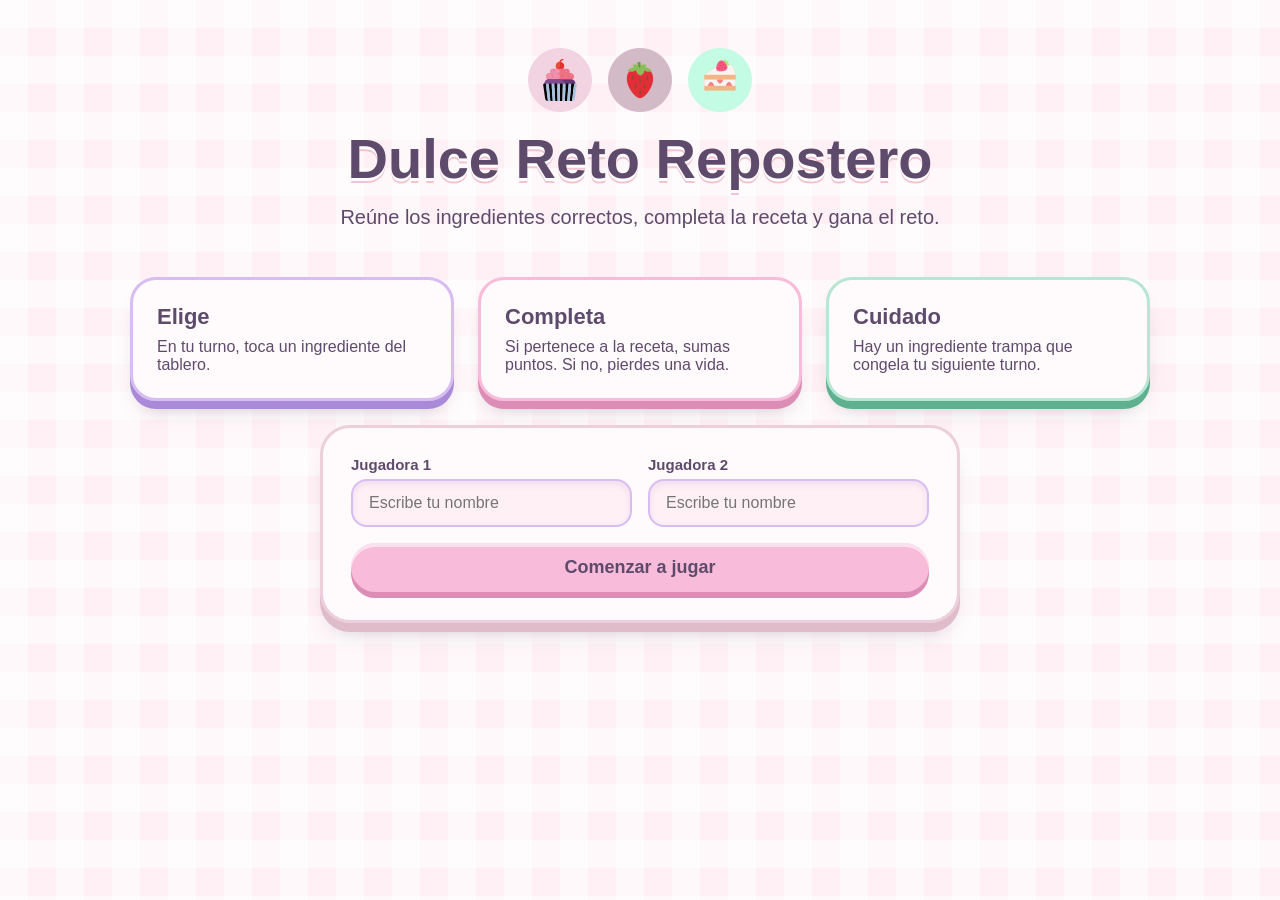
<file: index.html>
<!DOCTYPE html>
<html lang="es">

<head>
  <meta charset="UTF-8">
  <meta name="viewport" content="width=device-width, initial-scale=1.0">
  <title>Dulce Reto Repostero - Inicio</title>
  <link rel="stylesheet" href="style.css">
</head>

<body>

  <!-- encabezado, imágenes, título y subtítulo -->
  <header class="encabezado-inicio">
    <div class="decoracion" aria-hidden="true">
      <img src="img/cupcake.png" alt="cupcake" />
      <img src="img/fresa.png" alt="fresa" />
      <img src="img/pastel_fresa.png" alt="pastel_fresa" />
    </div>
    <h1>Dulce Reto Repostero</h1>
    <p class="subtitulo">Reúne los ingredientes correctos, completa la receta y gana el reto.</p>
  </header>


  <main class="pantalla">

    <!-- Instrucciones, 3 tarjetas (Elige, Completa, Cuidado)  -->
  <!-- El css les da un color distinto a cada una -->
    <section class="instrucciones">
      <article class="tarjeta">
        <h2>Elige</h2>
        <p>En tu turno, toca un ingrediente del tablero.</p>
      </article>
      <article class="tarjeta">
        <h2>Completa</h2>
        <p>Si pertenece a la receta, sumas puntos. Si no, pierdes una vida.</p>
      </article>
      <article class="tarjeta">
        <h2>Cuidado</h2>
        <!-- Regla C del taller, la trampa congela el siguiente turno -->
        <p>Hay un ingrediente trampa que congela tu siguiente turno.</p>
      </article>
    </section>

    <!--Formulario de registro-->
    <section class="formulario">
      <form class="registro" action="juego.html" method="get">
          <!-- Campo del jugador 1 -->
        <div class="campo">
          <label for="nombre1">Jugadora 1</label>
          <input id="nombre1" name="j1" type="text" placeholder="Escribe tu nombre">
        </div>
        <!-- Campo del jugador 2 -->
        <div class="campo">
          <label for="nombre2">Jugadora 2</label>
          <input id="nombre2" name="j2" type="text" placeholder="Escribe tu nombre">
        </div>
           <!-- Botón de envío, type="submit" abre juego.html con los nombres -->
        <button id="btn-comenzar" href="juego.html" class="boton boton-principal" type="submit">Comenzar a
          jugar</button>
      </form>
    </section>

  </main>







</body>

</html>
</file>
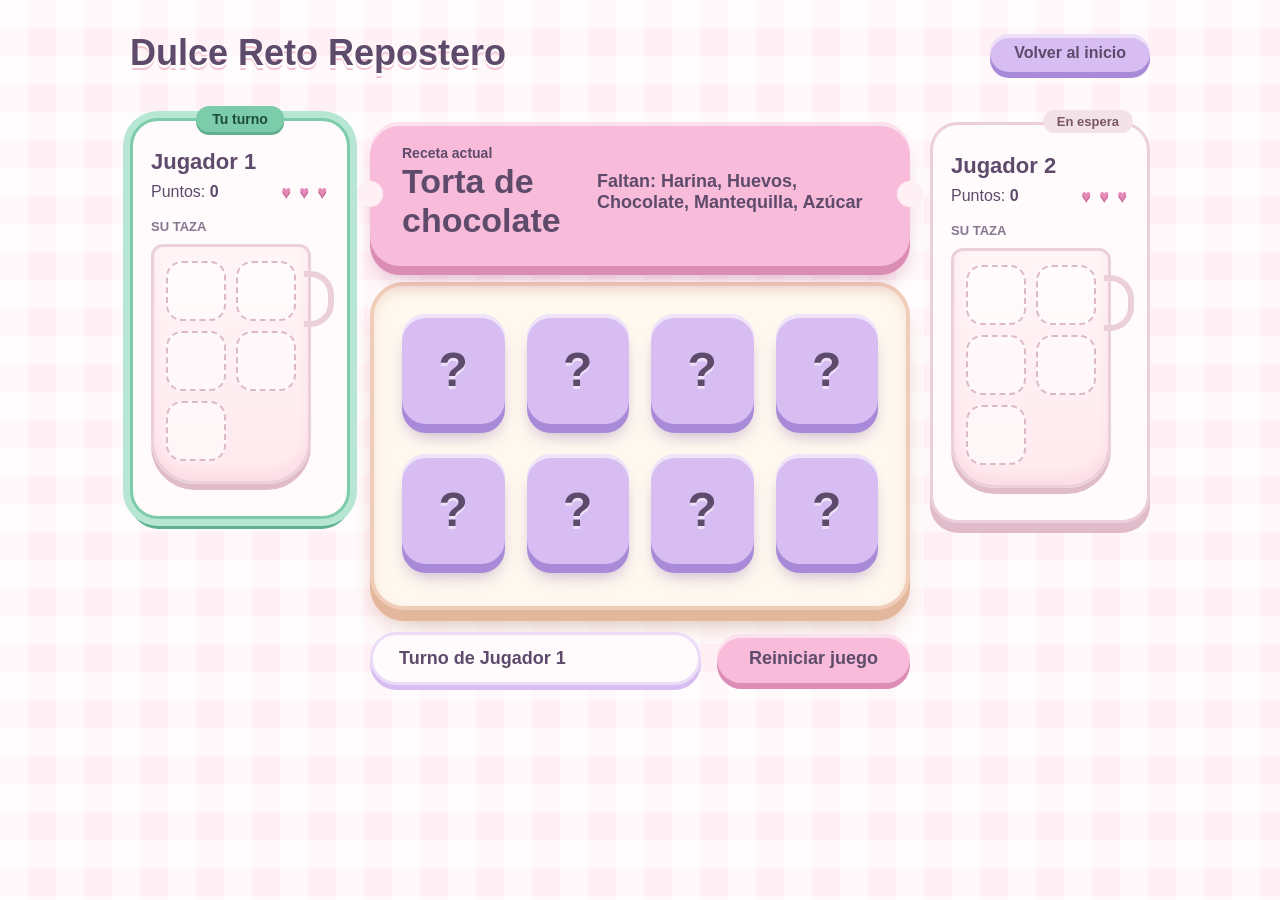
<file: juego.html>
<!DOCTYPE html>
<html lang="es">

<head>
  <meta charset="UTF-8">
  <meta name="viewport" content="width=device-width, initial-scale=1.0">
  <title>Dulce Reto Repostero - Juego</title>
  <link rel="stylesheet" href="style.css">
</head>

<body>

  <!-- encabezado, título y enlace para volver al inicio -->
  <header class="encabezado-juego">
    <h1>Dulce Reto Repostero</h1>
    <a id="btn-volver" class="boton boton-secundario" href="index.html">Volver al inicio</a>
  </header>


  <main class="pantalla">
<!-- Cuadrícula de 3 columnas: panel J1 - zona central - panel J2 -->
    <div class="area-juego">

      <!-- Panel de la jugadora 1 (izquierda) -->
        <!-- La clase "activa" marca de quién es el turno, JS la mueve entre paneles -->
      <article id="panelj1" class="panel activa">
        <div class="panel-titulo">
          <!-- JS reemplaza el nombre con el escrito en el inicio -->
          <h2 id="nombrej1">Jugador 1</h2>
           <!-- JS alterna el texto entre "Tu turno" y "En espera" -->
          <span id="etiquetaj1" class="etiqueta">Tu turno</span>
        </div>
        <div class="datos">
           <!-- Puntos y vidas, esas se actualizan desde actualizarMarcador() -->
          <span>Puntos: <strong id="puntosj1">0</strong></span>
          <span id="vidasj1" class="vidas">♥ ♥ ♥</span>
        </div>
        <p class="taza-label">SU TAZA</p>
         <!-- La taza, JS crea aquí un espacio por cada ingrediente de la receta
             y lo llena con el emoji cuando la jugadora acierta (dibujarTazas) -->
        <div id="tazaj1" class="taza">
          <div class="espacio"></div>
          <div class="espacio"></div>
          <div class="espacio"></div>
          <div class="espacio"></div>
        </div>
      </article>

      <!-- Zona central: receta + tablero + barra -->
      <div class="zona-central">

        <!-- Receta actual -->
           <!-- Tarjeta tipo ticket con el nombre de la receta y los ingredientes que faltan -->
        <section class="receta">
          <div>
            <span class="receta-etiqueta">Receta actual</span>
            <h2 id="nombre-receta">Torta de chocolate</h2>
          </div>
          <p id="faltantes">Faltan: harina, huevos, cacao</p>
        </section>


        <section id="tablero" class="tablero">
          <!-- El JS genera las casillas dinámicamente al iniciar -->
        </section>

        <!-- Mensajes y reinicio -->
         <!-- Mensaje de estado (quién acertó, de quién es el turno...) y botón Reiniciar -->
        <div class="barra-inferior">
          <p id="mensaje" class="mensaje">Turno de la Jugador 1</p>
          <button id="btn-reiniciar" class="boton boton-principal" type="button">Reiniciar juego</button>
        </div>

      </div>

      <!-- Panel de la jugadora 2 (derecha) -->
        <!-- Misma estructura que el panel 1, pero empieza "En espera" , sin la clase "activa"-->
      <article id="panelj2" class="panel">
        <div class="panel-titulo">
          <h2 id="nombrej2">Jugador 2</h2>
          <span id="etiquetaj2" class="etiqueta">En espera</span>
        </div>
        <div class="datos">
          <span>Puntos: <strong id="puntosj2">0</strong></span>
          <span id="vidasj2" class="vidas">♥ ♥ ♥</span>
        </div>
        <p class="taza-label">SU TAZA</p>
        <div id="tazaj2" class="taza">
          <div class="espacio"></div>
          <div class="espacio"></div>
          <div class="espacio"></div>
          <div class="espacio"></div>
        </div>
      </article>

    </div>

    <!--Letrero que anuncia el final-->
     <!-- Ventana emergente, empieza oculta ("oculto") y mostrarLetrero() la muestra
         para avisos (trampa, intercambio, receta completa) y para el final del juego -->
    <div id="letrero" class="letrero oculto" role="dialog" aria-modal="true" aria-labelledby="letrero-titulo">
      <div class="letrero-caja">
         <!-- Título, texto y botón, JS cambia su contenido según el evento -->
        <h2 id="letrero-titulo">Título</h2>
        <p id="letrero-texto">Texto</p>
        <button id="btn-letrero" class="boton boton-principal" type="button">Jugar de nuevo</button>
      </div>
    </div>

  </main>

  <!-- El script va al final del body para que todos los elementos
       ya existan cuando JavaScript los busque con getElementById -->
  <script src="script.js"></script>


</body>

</html>
</file>
<file: style.css>
:root {
  /* Colores principales */
  --fondo: #FFF0F5;
  --tarjeta: #FFFAFC;
  --rosa: #F8BBD9;
  --rosa-fuerte: #F3A6CC;
  --lila: #D7BDF2;
  --lila-claro: #EBDDF9;
  --menta: #B8E6D4;
  --menta-borde: #7CCBAA;
  --texto: #5E4B6B;
  --rojo: #F28B82;
  --corazon: #E58AB8;

  /* el grosor, como un sombra,de cada color da el efecto de relieve */
  --rosa-grosor: #DB8DB5;
  --lila-grosor: #A98AD9;
  --menta-grosor: #5FB08F;
  --rojo-grosor: #CE5F57;
  --borde-suave: #EBD0DB;
  --borde-suave-grosor: #E0BCCB;
  --mantequilla: #FFE6A6;
  --mantequilla-grosor: #E0B650;
  --bandeja: #FFF8EF;
  --bandeja-borde: #F0CDB9;
  --bandeja-grosor: #E2B79C;

  /* Tipografías */

  --fuente-titulo: "Trebuchet MS", "Segoe UI", sans-serif;
  --fuente-texto: "Trebuchet MS", "Segoe UI", sans-serif;
  --brillo: inset 0 4px 0 rgba(255, 255, 255, 0.55);
}



/*Estilos base*/

/* Hace que padding y borde cuenten dentro del ancho declarado */
* {
  box-sizing: border-box;
}

body {
  margin: 0;
  min-height: 100vh;
  background-color: var(--fondo);

  /* mantel de cuadros*/
  background-image:
    linear-gradient(90deg, rgba(255, 255, 255, 0.55) 50%, transparent 50%),
    linear-gradient(rgba(255, 255, 255, 0.55) 50%, transparent 50%);
  background-size: 56px 56px;

  color: var(--texto);
  font-family: var(--fuente-texto);
   /* Suaviza el cambio de color cuando el fondo se pone rojo */
  transition: background-color 0.3s;
}

/* Se quitan los márgenes por defecto del navegador */

h1,
h2,
p {
  margin: 0;
}

h1,
h2 {
  font-family: var(--fuente-titulo);
}

h1 {
  text-shadow: 0 3px 0 #fff, 0 5px 0 #F4C3D3;
}

/* Regla C: el JS le agrega esta clase al body durante el turno congelado */
body.congelado {
  background-color: var(--rojo);
}

/* Para esconder elementos desde JS si lo necesitas */
.oculto {
  display: none;
}

/* Contenedor central que limita el ancho del contenido */

.pantalla {
  max-width: 1100px;
  margin: 0 auto;
  padding: 24px 40px 40px;
  display: flex;
  flex-direction: column;
  gap: 24px;
}

/* Botones con grosor */
.boton {
  display: inline-block;
  border: 0;
  border-radius: 28px;
  padding: 14px 32px;
  font-family: var(--fuente-titulo);
  font-size: 18px;
  font-weight: 600;
  color: var(--texto);
  text-align: center;
  text-decoration: none;
  cursor: pointer;
  background-color: var(--cara, var(--rosa));
  box-shadow: 0 6px 0 var(--grosor, var(--rosa-grosor)), var(--brillo);
  transition: background-color 0.2s, transform 0.12s, box-shadow 0.12s;
}

/* Al presionar, el botón baja y la sombra se achica: parece hundirse */
.boton:active {
  transform: translateY(4px);
  box-shadow: 0 2px 0 var(--grosor, var(--rosa-grosor)), var(--brillo);
}

/* Contorno visible al navegar con teclado */


.boton:focus-visible,
.casilla:focus-visible {
  outline: 3px solid var(--texto);
  outline-offset: 3px;
}

.boton-principal {
  --cara: var(--rosa);
  --grosor: var(--rosa-grosor);
}

.boton-principal:hover {
  --cara: var(--rosa-fuerte);
}

.boton-secundario {
  --cara: var(--lila);
  --grosor: var(--lila-grosor);
  padding: 10px 24px;
  font-size: 16px;
}

.boton-secundario:hover {
  --cara: var(--lila-claro);
}

/*Inicio*/
/* Encabezado centrado con adornos, título y subtítulo */
.encabezado-inicio {
  display: flex;
  flex-direction: column;
  align-items: center;
  gap: 16px;
  padding: 48px 40px 24px;
  text-align: center;
}

/* Fila de imágenes decorativas */
.decoracion {
  display: flex;
  gap: 16px;
}

.adorno {
  width: 64px;
  height: 64px;
  border-radius: 50%;
  display: flex;
  align-items: center;
  justify-content: center;
  font-size: 32px;
  box-shadow: 0 5px 0 rgba(94, 75, 107, 0.18), var(--brillo);
}


.encabezado-inicio h1 {
  font-size: 56px;
  line-height: 1.1;
}

.subtitulo {
  font-size: 20px;
}

/* Las 3 tarjetas de instrucciones en una cuadrícula de 3 columnas iguales */

.instrucciones {
  display: grid;
  grid-template-columns: repeat(3, 1fr);
  gap: 24px;
}

/* Tarjeta base (lila), el color de borde y sombra cambia en las siguientes */

.tarjeta {
  --grosor: var(--lila-grosor);
  background-color: var(--tarjeta);
  border: 3px solid var(--lila);
  border-radius: 26px;
  padding: 24px;
  box-shadow: 0 8px 0 var(--grosor), 0 16px 20px -10px rgba(94, 75, 107, 0.35);
}

/* 2. tarjeta: rosa */
.tarjeta:nth-child(2) {
  border-color: var(--rosa);
  --grosor: var(--rosa-grosor);
}

/*  tarjeta: menta */

.tarjeta:nth-child(3) {
  border-color: var(--menta);
  --grosor: var(--menta-grosor);
}

.tarjeta h2 {
  font-size: 22px;
  margin-bottom: 8px;
}

/* Formulario de registro: 2 columnas, un campo por jugador*/
.registro {
  width: 100%;
  max-width: 640px;
  margin: 0 auto;
  background-color: var(--tarjeta);
  border: 3px solid var(--borde-suave);
  border-radius: 30px;
  padding: 28px;
  box-shadow: 0 9px 0 var(--borde-suave-grosor), 0 18px 22px -12px rgba(94, 75, 107, 0.35);
  display: grid;
  grid-template-columns: 1fr 1fr;
  gap: 16px;

}

.campo {
  display: flex;
  flex-direction: column;
  gap: 6px;
}

.campo label {
  font-size: 15px;
  font-weight: 700;
}

.campo input {
  height: 48px;
  border: 2px solid var(--lila);
  border-radius: 16px;
  padding: 0 16px;
  font-family: inherit;
  font-size: 16px;
  color: var(--texto);
  background-color: var(--fondo);
  box-shadow: inset 0 3px 6px rgba(169, 138, 217, 0.2);
}

.campo input:focus {
  outline: 3px solid var(--menta);
}

/* El botón ocupa las dos columnas, de la primera a la última */

.registro .boton {
  grid-column: 1 / -1;
}

/*Juego*/

/* Encabezado: título a la izquierda y botón "Volver" a la derecha */
.encabezado-juego {
  max-width: 1100px;
  margin: 0 auto;
  padding: 32px 40px 24px;
  display: flex;
  justify-content: space-between;
  align-items: center;
  gap: 16px;
}

.encabezado-juego h1 {
  font-size: 36px;
}



/*  3 columnas, panel- zona-central-panel*/
.area-juego {
  display: grid;
  grid-template-columns: 220px 1fr 220px;
  gap: 20px;
  align-items: start;
}

/* Receta, tablero y barra inferior apilados verticalmente */
.zona-central {
  display: flex;
  flex-direction: column;
  gap: 16px;
}

/* Paneles de jugadoras */
.panel {
  position: relative;
  background-color: var(--tarjeta);
  border: 3px solid var(--borde-suave);
  border-radius: 28px;
  padding: 28px 18px 32px;
  box-shadow: 0 10px 0 var(--borde-suave-grosor);
  display: flex;
  flex-direction: column;
  gap: 8px;
}

.taza-label {
  margin: 10px 0 2px;
  font-size: 13px;
  font-weight: 700;
  color: var(--texto);
  opacity: 0.75;
}

/* Jugadora con el turno */
/* El JS agrega la clase "activa" al panel de quien juega,
   borde menta, halo exterior y un pequeño levantamiento */
.panel.activa {
  border: 3px solid var(--menta-borde);
  box-shadow: 0 0 0 7px var(--menta), 0 10px 0 var(--menta-grosor);
  transform: translateY(-4px);
}

.panel-titulo {
  display: flex;
  justify-content: space-between;
  align-items: center;
  gap: 6px;
  flex-wrap: wrap;
}

.panel-titulo h2 {
  font-size: 22px;
}

/*Etiquetas*/
/* Etiqueta "En espera", en la esquina superior derecha del panel*/
.etiqueta {
  position: absolute;
  top: -15px;
  right: 14px;
  font-family: var(--fuente-titulo);
  font-size: 13px;
  font-weight: 600;
  white-space: nowrap;
  background-color: #F3E3E8;
  color: #7A5566;
  border-radius: 99px;
  padding: 4px 14px;
}

/* Si el panel está activo, la etiqueta se centra y se vuelve verde */
.panel.activa .etiqueta {
  right: auto;
  left: 50%;
  transform: translateX(-50%);
  font-size: 14px;
  background-color: var(--menta-borde);
  color: #1D4D3A;
  padding: 5px 16px;
  box-shadow: 0 3px 0 var(--menta-grosor);
}

/* Fila con puntos (izquierda) y vidas (derecha) */
.datos {
  display: flex;
  justify-content: space-between;
  align-items: flex-end;
  font-size: 16px;
}

.vidas {
  color: var(--corazon);
  letter-spacing: 2px;
  text-shadow: 0 2px 0 #C4638F;
}

/*Taza con la forma*/
/* La taza: cuadrícula de 2 columnas con esquinas inferiores muy redondeadas.
   margin-right deja espacio para el gancho */
.taza {
  position: relative;
  margin-right: 18px;
  display: grid;
  grid-template-columns: 1fr 1fr;
  gap: 10px;
  padding: 14px 12px 20px;
  background: linear-gradient(#FFF5F6, #FFE9EE);
  border: 3px solid var(--borde-suave);
  border-radius: 12px 12px 44px 44px;
  box-shadow: 0 6px 0 var(--borde-suave-grosor), inset 0 -8px 12px rgba(217, 70, 122, 0.08);
}


/* El gancho de la taza: un pseudo-elemento con borde en forma de "C" invertida */
.taza::after {
  content: "";
  position: absolute;
  right: -26px;
  top: 24px;
  width: 24px;
  height: 44px;
  border: 6px solid var(--borde-suave);
  border-left: 0;
  border-radius: 0 24px 24px 0;
}

/* Espacio vacío dentro de la taza (cuadro con borde punteado) */

.espacio {
  width: 100%;
  aspect-ratio: 1;
  min-height: 48px;
  border: 2px dashed #DCB9C6;
  border-radius: 16px;
  background-color: rgba(255, 255, 255, 0.55);
  display: flex;
  align-items: center;
  justify-content: center;
  font-size: 26px;
}

/* Espacio con un ingrediente ya puesto */
/* El JS agrega "lleno" cuando la jugadora consigue el ingrediente */
.espacio.lleno {
  border: 0;
  background-color: var(--mantequilla);
  box-shadow: 0 4px 0 var(--mantequilla-grosor), inset 0 3px 0 rgba(255, 255, 255, 0.7);
}

/*Recetas, el ticket*/
/* Tarjeta rosa con forma de ticket: lleva dos "mordidas" a los lados */
.receta {
  position: relative;
  background-color: var(--rosa);
  border-radius: 30px;
  padding: 22px 32px 26px;
  display: flex;
  justify-content: space-between;
  align-items: center;
  gap: 16px;
  box-shadow: 0 9px 0 var(--rosa-grosor), 0 18px 22px -10px rgba(150, 40, 90, 0.45), var(--brillo);
}

/* Las mordidas son dos círculos del color del fondo, uno en cada borde */

.receta::before,
.receta::after {
  content: "";
  position: absolute;
  top: 50%;
  width: 26px;
  height: 26px;
  margin-top: -13px;   /* Las muescas son dos círculos del color del fondo, uno en cada borde */
  border-radius: 50%;
  background-color: var(--fondo);
  transition: background-color 0.3s;
}

.receta::before {
  left: -13px;
}

.receta::after {
  right: -13px;
}


/* Cuando el fondo se pone rojo, las mordidas también deben ser rojas
   para que sigan pareciendo "huecos" */
body.congelado .receta::before,
body.congelado .receta::after {
  background-color: var(--rojo);
}


.receta-etiqueta {
  font-size: 14px;
  font-weight: 700;
}

.receta h2 {
  font-size: 34px;
}

/* Texto "Faltan: ..." (se actualiza desde JS) */
#faltantes {
  font-size: 18px;
  font-weight: 700;
}


/* Tablero */
/* Bandeja con 4 columnas donde se colocan las 8 casillas */
.tablero {
  background-color: var(--bandeja);
  border: 4px solid var(--bandeja-borde);
  border-radius: 34px;
  padding: 28px 28px 42px;
  box-shadow:
    0 11px 0 var(--bandeja-grosor),
    0 22px 26px -12px rgba(150, 80, 40, 0.45),
    inset 0 5px 12px rgba(180, 100, 70, 0.15);
  display: grid;
  grid-template-columns: repeat(4, 1fr);
  gap: 30px 22px;
}

/* Cada casilla usa --cara y --grosor, 
los estados solo cambian esas dos variables */

.casilla {
  --cara: var(--tarjeta);
  --grosor: var(--borde-suave-grosor);
  height: 110px;
  border: 0;
  border-radius: 24px;
  background-color: var(--cara);
  box-shadow: 0 9px 0 var(--grosor), 0 16px 18px -6px rgba(90, 50, 140, 0.4), inset 0 4px 0 rgba(255, 255, 255, 0.6);
  font-family: var(--fuente-titulo);
  font-size: 48px;
  color: var(--texto);
  cursor: pointer;
  transition: background-color 0.2s, transform 0.15s, box-shadow 0.15s;
}

/* Al pasar el mouse la casilla se levanta un poco */
.casilla:hover {
  --cara: var(--lila-claro);
  transform: translateY(-3px);
}

/* Al hacer clic se hunde */
.casilla:active {
  transform: translateY(6px);
  box-shadow: 0 3px 0 var(--grosor), inset 0 4px 0 rgba(255, 255, 255, 0.6);
}

/* Casilla tapada: se ve un "?" */
.casilla.oculta {
  --cara: var(--lila);
  --grosor: var(--lila-grosor);
  font-weight: 700;
  text-shadow: 0 3px 0 rgba(255, 255, 255, 0.55);
}

.casilla.oculta:hover {
  --cara: var(--rosa);
  --grosor: var(--rosa-grosor);
}

/* Casilla seleccionada */
.casilla.elegida {
  --cara: var(--menta);
  --grosor: var(--menta-grosor);
}

/* Resultados al destapar una casilla */
/* Ingrediente correcto, menta (el JS usa "correcto") */
.casilla.correcto {
  --cara: var(--menta);
  --grosor: var(--menta-grosor);
}

/* Ingrediente que no pertenece a la receta, rosa */
.casilla.distractor {
  --cara: var(--rosa);
  --grosor: var(--rosa-grosor);
}

/* Ingrediente trampa (Regla C), rojo */
.casilla.trampa {
  --cara: var(--rojo);
  --grosor: var(--rojo-grosor);
}

/* Casilla bloqueada, semitransparente y sin cursor de clic */
.casilla.deshabilitada {
  opacity: 0.4;
  cursor: not-allowed;
  transform: none;
}

/* Barra inferior */
/* Mensaje de estado a la izquierda y botón Reiniciar a la derecha */
.barra-inferior {
  display: flex;
  justify-content: space-between;
  align-items: center;
  gap: 16px;
  margin-top: 6px;
}

/* Mensaje en forma de píldora, flex, 1 hace que ocupe todo el espacio libre */
.mensaje {
  flex: 1;
  background-color: var(--tarjeta);
  border: 3px solid var(--lila-claro);
  border-radius: 99px;
  padding: 13px 26px;
  font-size: 18px;
  font-weight: 700;
  box-shadow: 0 5px 0 var(--lila);
}

/*  Letrero de resultados  */
.letrero {
  position: fixed;
  inset: 0;
  background-color: rgba(94, 75, 107, 0.55);
  display: flex;
  align-items: center;
  justify-content: center;
  padding: 16px;
  z-index: 10;
}


/* Con la clase "oculto" el letrero desaparece, JS la quita o la pone
   Se repite aquí porque .letrero define display: flex y debe ganar "none" */
.letrero.oculto {
  display: none;
}

/* Caja blanca centrada con el título, el texto y el botón */
.letrero-caja {
  background-color: var(--tarjeta);
  border: 4px solid var(--rosa);
  border-radius: 30px;
  padding: 32px 40px;
  max-width: 480px;
  text-align: center;
  box-shadow: 0 12px 0 var(--rosa-grosor), 0 24px 32px rgba(94, 75, 107, 0.35);
  display: flex;
  flex-direction: column;
  gap: 16px;
}

.letrero-caja h2 {
  font-size: 32px;
}

.letrero-caja p {
  font-size: 20px;
}

/*Responsive*/

@media (max-width: 700px) {
  .pantalla {
    padding: 0 16px 24px;
  }

  .encabezado-inicio {
    padding: 32px 16px 16px;
  }

  .encabezado-inicio h1 {
    font-size: 36px;
  }

  .encabezado-juego {
    padding: 24px 16px 16px;
    flex-direction: column;
  }

  /* Tarjetas y formulario en una sola columna */

  .instrucciones,
  .registro {
    grid-template-columns: 1fr;
  }

  /* Paneles de jugadoras arriba y abajo del tablero */
  .area-juego {
    grid-template-columns: 1fr;
    gap: 36px;
  }

  .receta,
  .barra-inferior {
    flex-direction: column;
    align-items: stretch;
  }

 /* El tablero pasa de 4 a 2 columnas */
  .tablero {
    grid-template-columns: repeat(2, 1fr);
    gap: 26px 16px;
    padding: 18px 18px 32px;
  }
}
</file>
